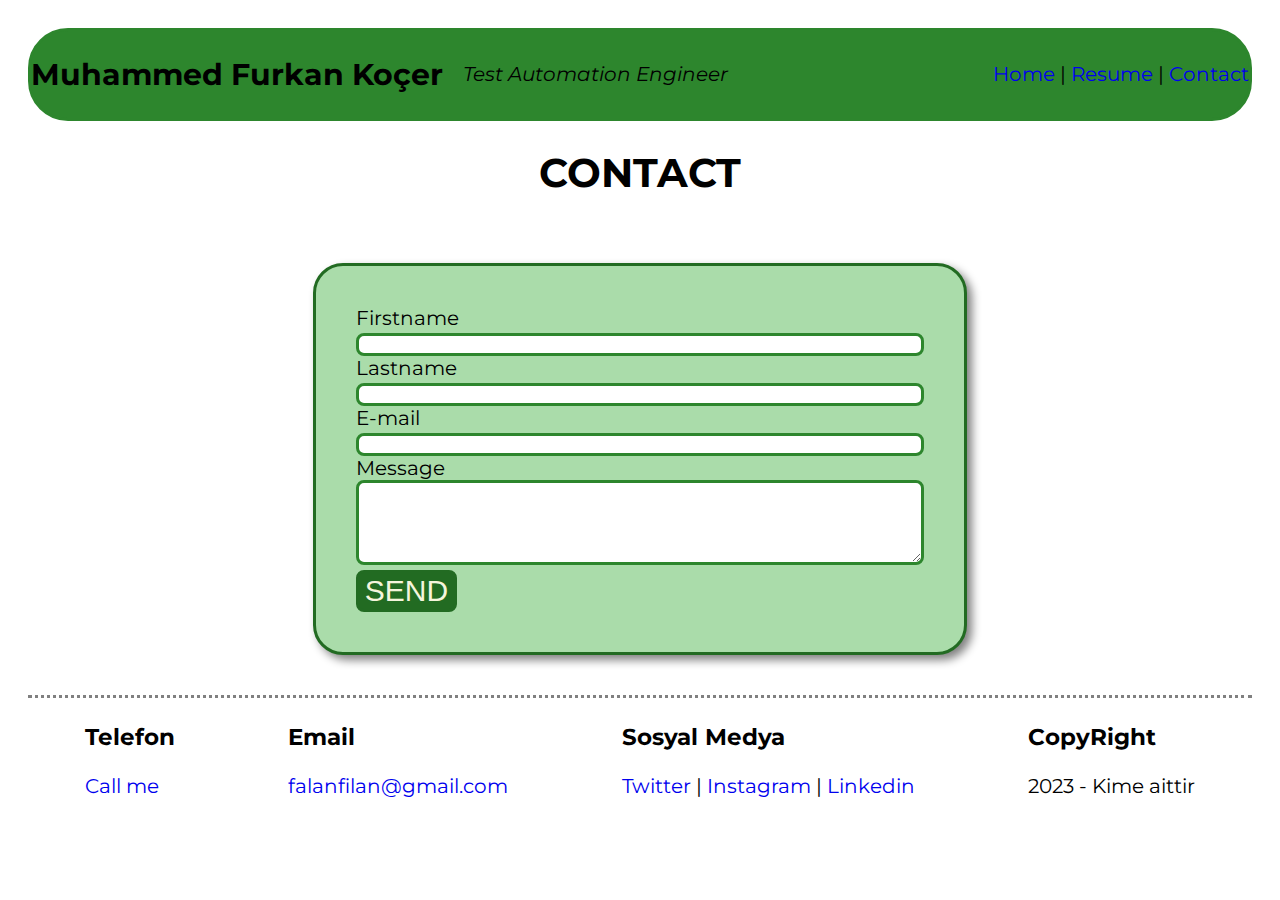
<file: contact.html>
<!DOCTYPE html>
<html lang="en">
  <head>
    <meta charset="UTF-8" />
    <meta http-equiv="X-UA-Compatible" content="IE=edge" />
    <meta name="viewport" content="width=device-width, initial-scale=1.0" />
    <title>Tasarim</title>
    <link rel="stylesheet" href="css/style.css" />
  </head>
  <body>
    <div class="header">
      <div class="title">
        <h2>Muhammed Furkan Koçer</h2>
        <i>Test Automation Engineer</i>
      </div>
      <div class="menu">
        <a href="index.html">Home</a> | <a href="resume.html">Resume</a> |
        <a href="contact.html">Contact</a>
      </div>
    </div>
    <div class="content">

      <h1>CONTACT</h1>
      <div class="section">
        <div class="card">
          <div class="left">
            <form action="saveToDB.aspx">
              <div class="form-row">
                <div>
                  <label for="firstname">Firstname</label>
                </div>
                <input type="text" name="firstname" id="firstname" />
              </div>
              <div class="form-row">
                <div>
                  <label for="lastname">Lastname</label>
                </div>
                <input type="text" name="lastname" id="lastname" />
              </div>
              <div class="form-row">
                <div>
                  <label for="email">E-mail</label>
                </div>
                <input type="text" name="email" id="email" />
              </div>
              <div class="form-row">
                <div>
                  <label for="message">Message</label>
                </div>
                <textarea
                  name="message"
                  id="message"
                  cols="20"
                  rows="5"
                ></textarea>
              </div>
              <button type="submit">SEND</button>
            </form>
          </div>
        </div>
      </div>
    </div>

    </div>
    <div class="footer">
      <div>
        <h3>Telefon</h3>
        <a href="tel:+096547891245">Call me</a>
      </div>
      <div>
        <h3>Email</h3>
        <a href="mailto:falanfilan@gmail.com">falanfilan@gmail.com</a>
      </div>
      <div>
        <h3>Sosyal Medya</h3>
        <p>
          <a href="https://mobile.twitter.com/home" target="_blank">Twitter</a>
          | <a href="https://www.instagram.com/" target="_blank">Instagram</a> |
          <a href="https://www.linkedin.com/" target="_blank">Linkedin</a>
        </p>
      </div>
      <div>
        <h3>CopyRight</h3>
        <p>2023 - Kime aittir</p>
      </div>
    </div>
  </body>
</html>
</file>
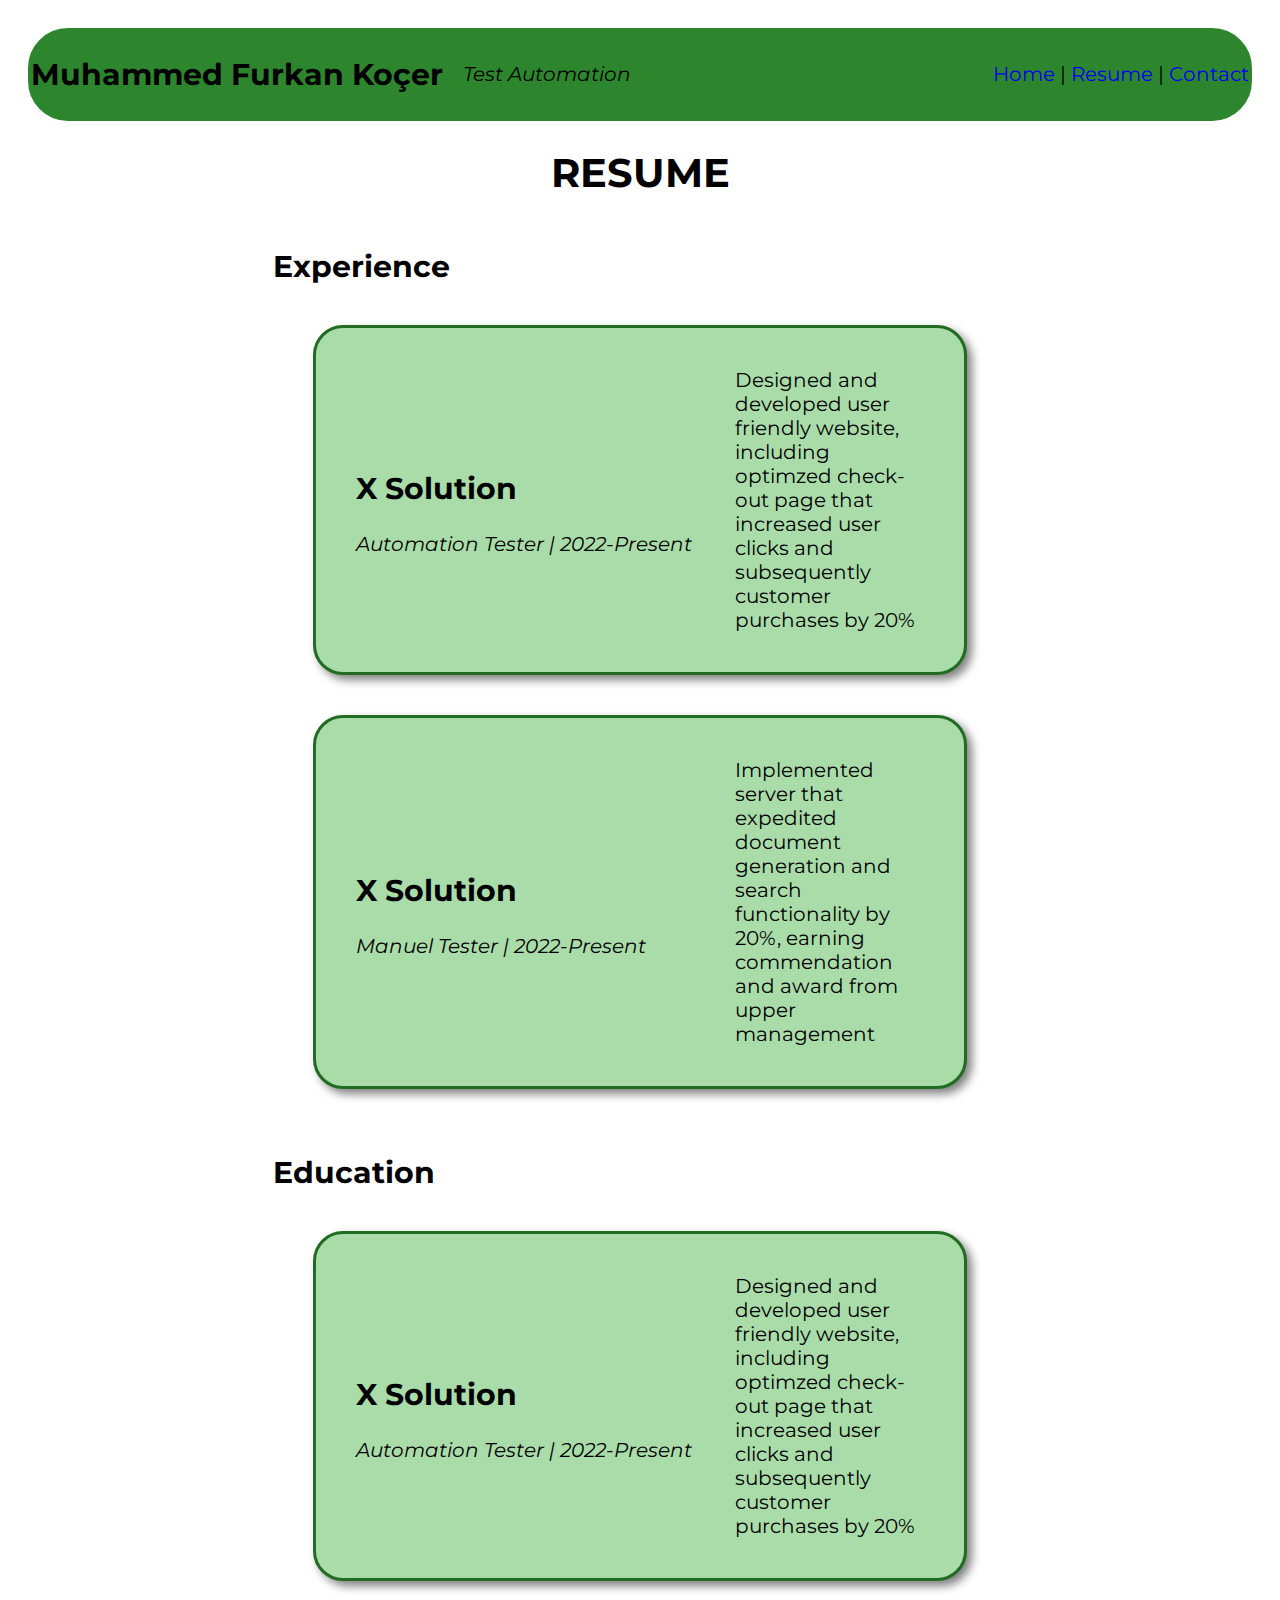
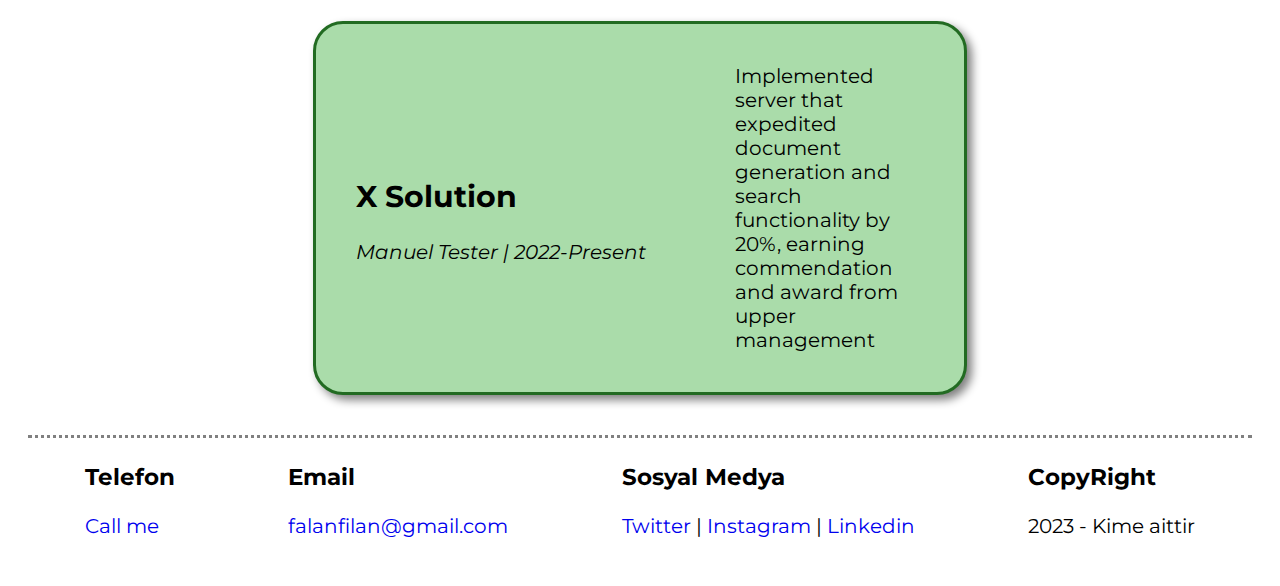
<file: resume.html>
<!DOCTYPE html>
<html lang="en">
  <head>
    <meta charset="UTF-8" />
    <meta http-equiv="X-UA-Compatible" content="IE=edge" />
    <meta name="viewport" content="width=device-width, initial-scale=1.0" />
    <title>Tasarim</title>
    <link rel="stylesheet" href="css/style.css" />
  </head>
  <body>
    <div class="header">
      <div class="title">
        <h2>Muhammed Furkan Koçer</h2>
        <i>Test Automation</i>
      </div>
      <div class="menu">
        <a href="index.html">Home</a> | <a href="resume.html">Resume</a> |
        <a href="contact.html">Contact</a>
      </div>
    </div>
    <div class="content">
      <h1>RESUME</h1>

      <div class="section">
        <h2>Experience</h2>

        <div class="card">
          <div class="left">
            <h2>X Solution</h2>
            <i>Automation Tester | 2022-Present</i>
          </div>
          <div class="right">
            <!-- kisa aciklama -->
            Designed and developed user friendly website, including optimzed
            check-out page that increased user clicks and subsequently customer
            purchases by 20%
          </div>
        </div>
        <div class="card">
          <div class="left">
            <h2>X Solution</h2>
            <i>Manuel Tester | 2022-Present</i>
          </div>
          <div class="right">
            <!-- kisa aciklama -->
            Implemented server that expedited document generation and search
            functionality by 20%, earning commendation and award from upper
            management
          </div>
        </div>
      </div>

      <div class="section">
        <h2>Education</h2>
        <div class="card">
          <div class="left">
            <h2>X Solution</h2>
            <i>Automation Tester | 2022-Present</i>
          </div>
          <div class="right">
            <!-- kisa aciklama -->
            Designed and developed user friendly website, including optimzed
            check-out page that increased user clicks and subsequently customer
            purchases by 20%
          </div>
        </div>

        <div class="card">
          <div class="left">
            <h2>X Solution</h2>
            <i>Manuel Tester | 2022-Present</i>
          </div>
          <div class="right">
            <!-- kisa aciklama -->
            Implemented server that expedited document generation and search
            functionality by 20%, earning commendation and award from upper
            management
          </div>
        </div>
      </div>
    </div>
    <div class="footer">
      <div>
        <h3>Telefon</h3>
        <a href="tel:+096547891245">Call me</a>
      </div>
      <div>
        <h3>Email</h3>
        <a href="mailto:falanfilan@gmail.com">falanfilan@gmail.com</a>
      </div>
      <div>
        <h3>Sosyal Medya</h3>
        <p>
          <a href="https://mobile.twitter.com/home" target="_blank">Twitter</a>
          | <a href="https://www.instagram.com/" target="_blank">Instagram</a> |
          <a href="https://www.linkedin.com/" target="_blank">Linkedin</a>
        </p>
      </div>
      <div>
        <h3>CopyRight</h3>
        <p>2023 - Kime aittir</p>
      </div>
    </div>
  </body>
</html>
</file>
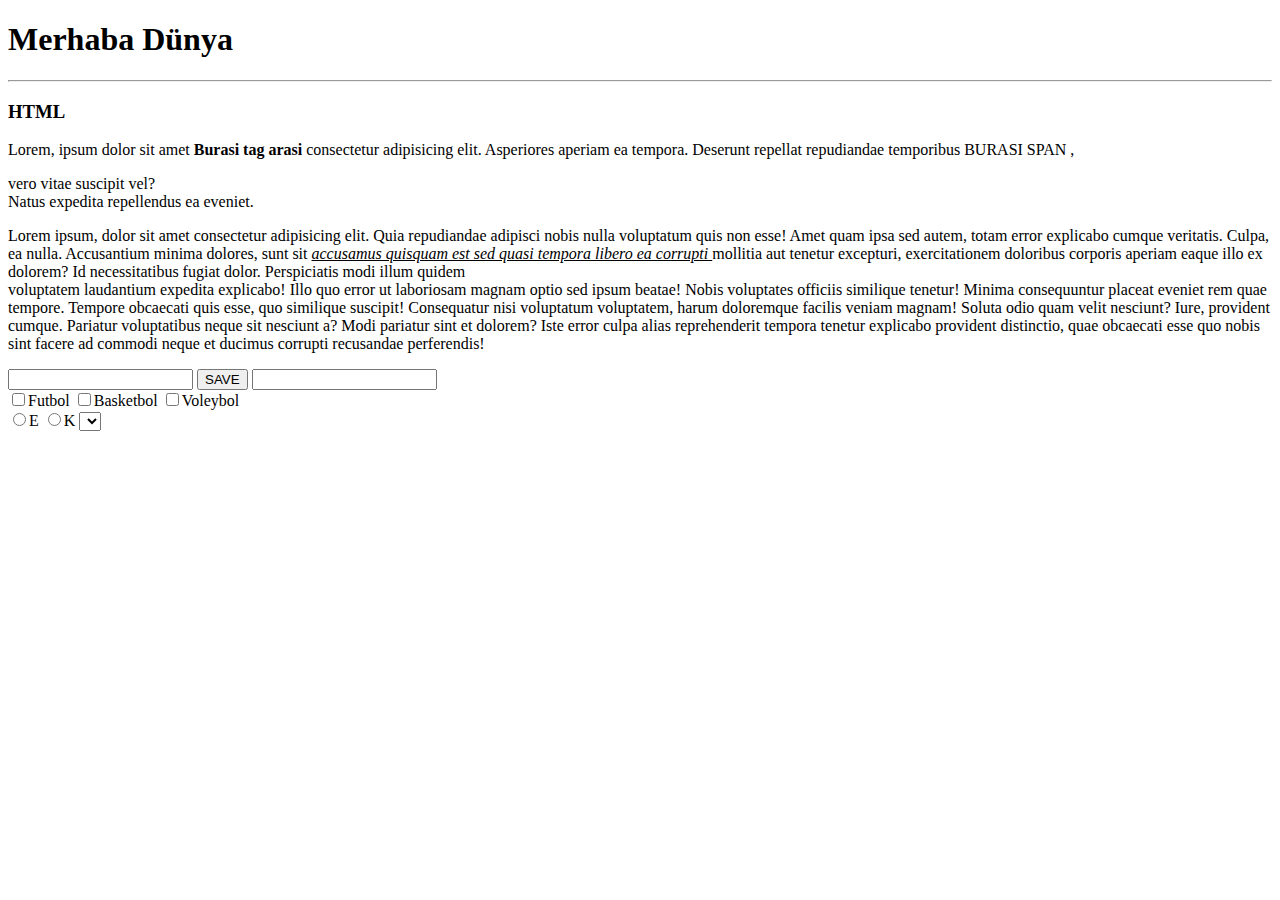
<file: test.html>
<!DOCTYPE html>
<html lang="en">
  <head>
    <meta charset="UTF-8" />
    <meta http-equiv="X-UA-Compatible" content="IE=edge" />
    <meta name="viewport" content="width=device-width, initial-scale=1.0" />
    <title>Hello World!</title>
  </head>
  <body>
    <!--Yorum satiri-->
    <!-- (<!--) yorum satiri shift + Alt + A  kısayolu istediginiz kismi her dilde yorum satirina alir-->
    <h1>Merhaba Dünya</h1>
    <hr />
    <h3>HTML</h3>
    <p>
      Lorem, ipsum dolor sit amet <strong>Burasi tag arasi</strong> consectetur
      adipisicing elit. Asperiores aperiam ea tempora. Deserunt repellat
      repudiandae temporibus <span>BURASI SPAN</span> , <div>vero vitae suscipit vel?</div> 
      Natus expedita repellendus ea eveniet.
    </p>
    <p>
      Lorem ipsum, dolor sit amet consectetur adipisicing elit. Quia repudiandae
      adipisci nobis nulla voluptatum quis non esse! Amet quam ipsa sed autem,
      totam error explicabo cumque veritatis. Culpa, ea nulla. Accusantium
      minima dolores, sunt sit
      <i><u>accusamus quisquam est sed quasi tempora libero ea corrupti </u></i>
      mollitia aut tenetur excepturi, exercitationem doloribus corporis aperiam
      eaque illo ex dolorem? Id necessitatibus fugiat dolor. Perspiciatis modi
      illum quidem <br />
      voluptatem laudantium expedita explicabo! Illo quo error ut laboriosam
      magnam optio sed ipsum beatae! Nobis voluptates officiis similique
      tenetur! Minima consequuntur placeat eveniet rem quae tempore. Tempore
      obcaecati quis esse, quo similique suscipit! Consequatur nisi voluptatum
      voluptatem, harum doloremque facilis veniam magnam! Soluta odio quam velit
      nesciunt? Iure, provident cumque. Pariatur voluptatibus neque sit nesciunt
      a? Modi pariatur sint et dolorem? Iste error culpa alias reprehenderit
      tempora tenetur explicabo provident distinctio, quae obcaecati esse quo
      nobis sint facere ad commodi neque et ducimus corrupti recusandae
      perferendis!
    </p>

<form action="">

<input type="text">
<input type="button" value="SAVE">
<input type="password" name="" id="">

<br>

<input type="checkbox" name="hobiler" id="">Futbol
<input type="checkbox" name="hobiler" id="">Basketbol
<input type="checkbox" name="hobiler" id="">Voleybol
<br>
<input type="radio" name="cinsiyet" id="">E
<input type="radio" name="cinsiyet" id="">K

<select name="iller" id=""></select>

</form>

  </body>
</html>
</file>
<file: css/style.css>
@import url("https://fonts.googleapis.com/css2?family=Montserrat:wght@100;200;300;400;500;600;700;800;900&display=swap");
* {
  box-sizing: border-box;
}
body {
  font-family: "Montserrat", sans-serif;
  padding: 20px;
  font-size: 20px;
}
a {
  text-decoration: none;
}
input,
textarea {
  border: 3px solid rgb(45, 134, 45);
  border-radius: 8px;
  width: 100%;
}
button {
  border: 3px solid rgb(34, 107, 34);
  background-color: rgb(34, 107, 34);
  border-radius: 8px;
  font-size: 30px;
  color: beige;
  /*padding*/
}
.header {
  display: flex;
  align-items: center;
  justify-content: space-between;
  border: 3px solid rgb(45, 134, 45);
  background-color: rgb(45, 134, 45);
  border-radius: 40px;
  /*padding*/
}
.header .title {
  display: flex;
  align-items: center;
  gap: 20px;
}
.content .about {
  display: flex;
  align-items: center;
  width: 85%;
  padding: 40px;
  margin: 40px;
  gap: 30px;
}
.content .about img {
  width: 500px;
  height: 500px;
  border: 5px solid rgb(34, 107, 34);
  border-radius: 250px;
  margin-left: 150px;
}
.content {
  display: flex;
  flex-direction: column;
  align-items: center;
}
.section {
  width: 60%;
}
.section .card {
  display: flex;
  align-items: center;
  border: 3px solid rgb(34, 107, 34);
  border-radius: 30px;
  padding: 40px;
  margin: 40px;
  box-shadow: 5px 5px 10px gray;
  background-color: rgb(170, 220, 170);
}
.section .card .left {
  flex: 2;
}
.section .card .right {
  flex: 1;
}
.footer {
  display: flex;
  justify-content: space-around;
  border-top: 3px dotted gray;
}
</file>
